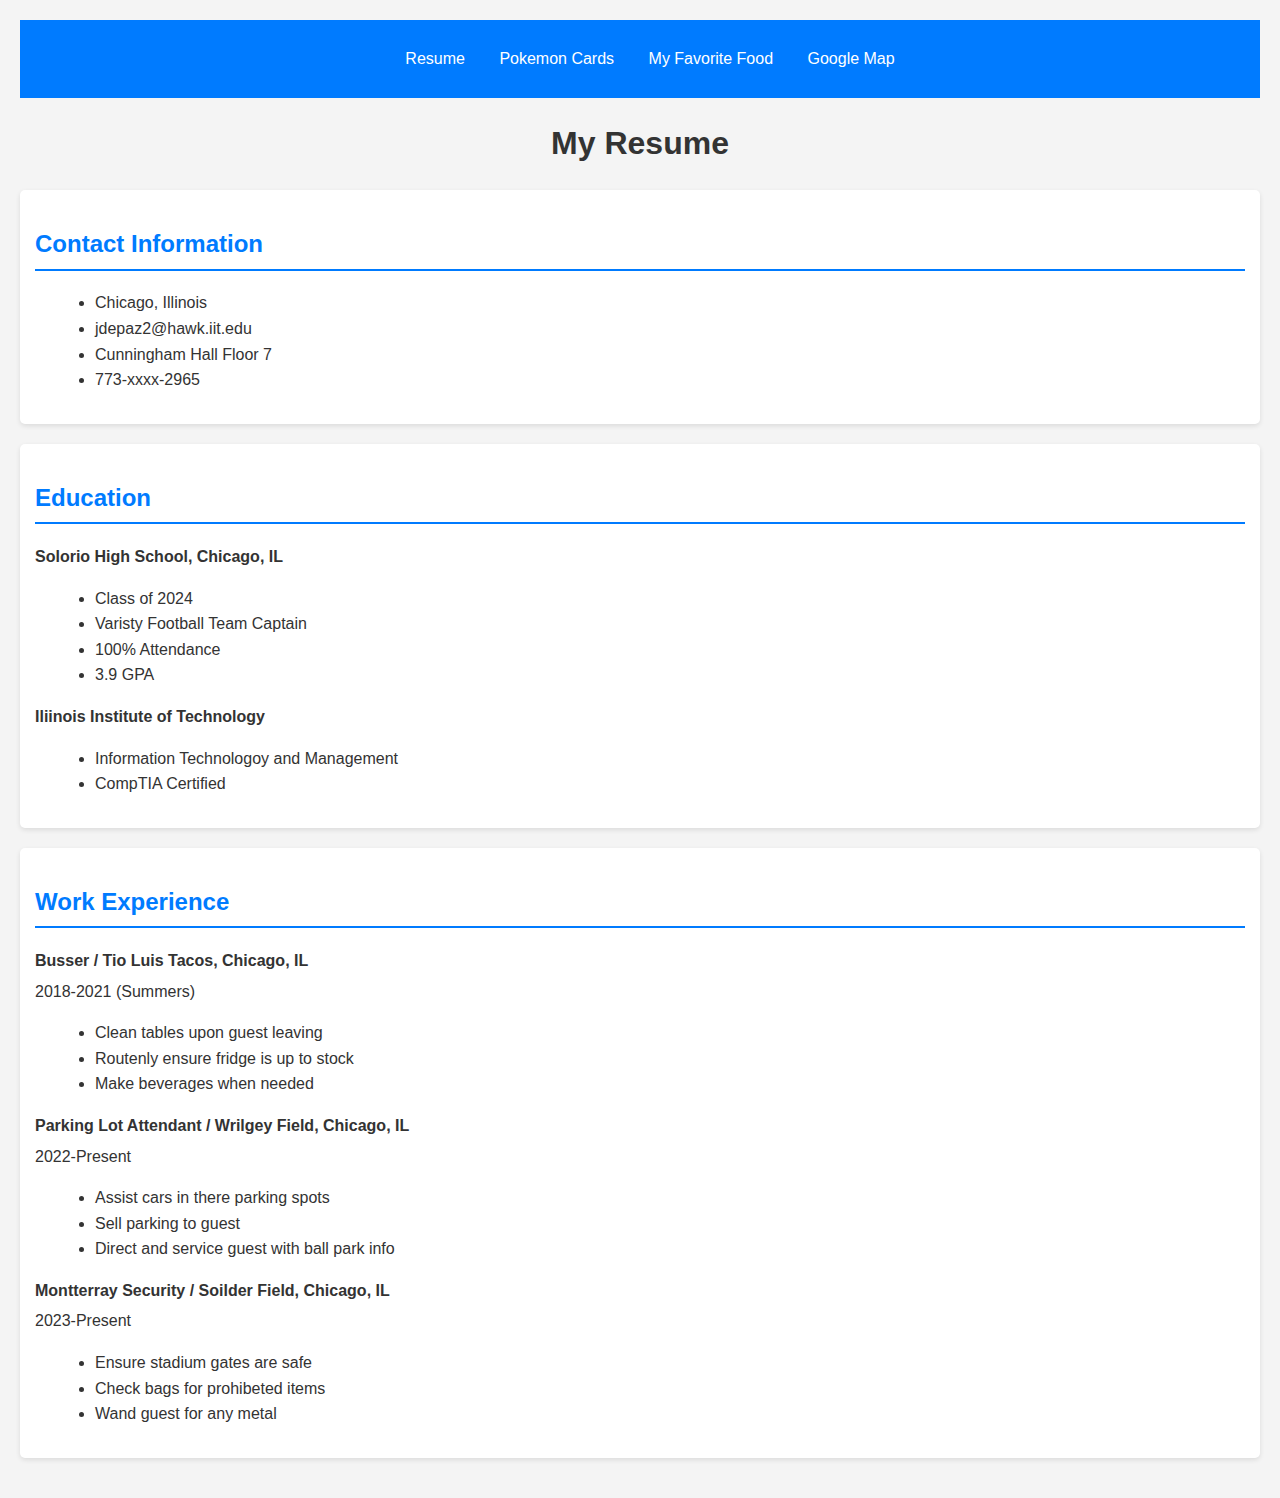
<file: index.html>
<!DOCTYPE html>
<html lang="en">
 
<head>
  <meta charset="utf-8">
  <title>Jose's Resume</title>
   <link rel="stylesheet" href="css/resume.css">
</head>
  
<body>
  <header>
  <nav>
    <ul>
      <li><a href="index.html">Resume</a></li>
      <li><a href="pokemon.html">Pokemon Cards</a></li>
      <li><a href="wings.html">My Favorite Food</a></li>
      <li><a href="googlemaps.html">Google Map</a></li>
    </ul>
  </nav>
  </header>
  <h1>My Resume</h1>
  <section>
    <h2>Contact Information</h2>
	<ul>
	  <li>Chicago, Illinois</li>
	  <li>jdepaz2@hawk.iit.edu</li>
	  <li>Cunningham Hall Floor 7</li>
	  <li>773-xxxx-2965</li>
	</ul>
  </section>
  <section>
    <h2>Education</h2>
	<h4>Solorio High School, Chicago, IL</h4>
	<ul>
	  <li>Class of 2024</li>
	  <li>Varisty Football Team Captain</li>
	  <li>100% Attendance</li>
	  <li>3.9 GPA</li>
        </ul>
        <h4>Iliinois Institute of Technology</h4>
	<ul>
	  <li>Information Technologoy and Management</li>
	  <li>CompTIA Certified</li>
	</ul>
  </section>
  <section>
    <h2>Work Experience</h2>
    <h4>Busser / Tio Luis Tacos, Chicago, IL</h4>
      <p>2018-2021 (Summers)</p>
      <ul>
        <li>Clean tables upon guest leaving</li>
        <li>Routenly ensure fridge is up to stock</li>
        <li>Make beverages when needed</li>
      </ul>  
    <h4>Parking Lot Attendant / Wrilgey Field, Chicago, IL</h4>
    <p>2022-Present</p>
    <ul>
      <li>Assist cars in there parking spots</li>
      <li>Sell parking to guest</li>
      <li>Direct and service guest with ball park info</li>
    </ul>
	<h4>Montterray Security / Soilder Field, Chicago, IL</h4>
	<p>2023-Present</p>
	<ul>
	  <li>Ensure stadium gates are safe</li>
	  <li>Check bags for prohibeted items</li>
	  <li>Wand guest for any metal</li>
    </ul>
  </section>
</body>
  
</html>
</file>
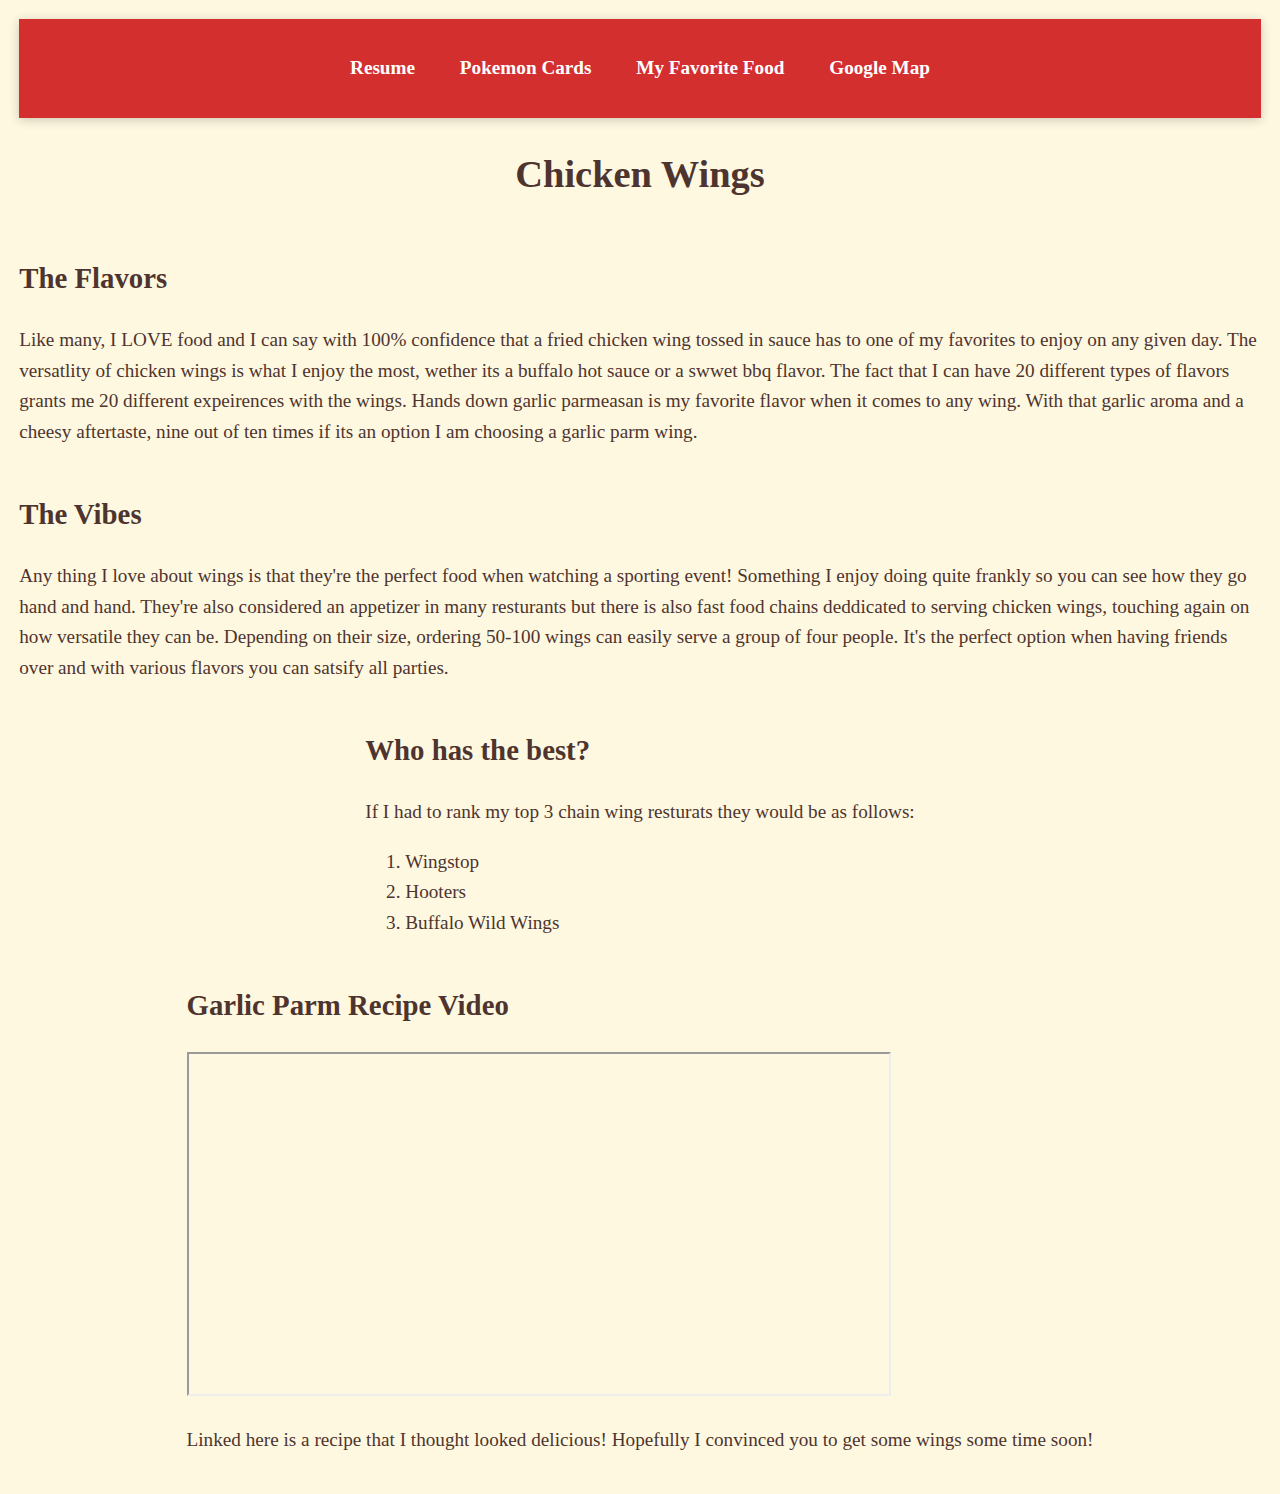
<file: wings.html>
<!DOCTYPE html>
<html lang="en">
  
<head>
  <meta charset="utf-8">
  <title>My Favorite Food</title>
  <link rel="stylesheet" href="css/food.css">
</head>

<body>
  <header>
  <nav>
	<ul>
	  <li><a href="index.html">Resume</a></li>
	  <li><a href="pokemon.html">Pokemon Cards</a></li>
	  <li><a href="wings.html">My Favorite Food</a></li>
	  <li><a href="googlemaps.html">Google Map</a></li>
	</ul>
  </nav>
  </header>
  <h1>Chicken Wings</h1>
  <section>
    <h2>The Flavors</h2>
	  <p>Like many, I LOVE food and I can say with 100% confidence that a fried chicken wing tossed in sauce has to one of my favorites to enjoy on any given day. The versatlity of chicken wings is what I enjoy the most, wether its a buffalo hot sauce or a swwet bbq flavor. The fact that I can have 20 different types of flavors grants me 20 different expeirences with the wings. Hands down garlic parmeasan is my favorite flavor when it comes to any wing. With that garlic aroma and a cheesy aftertaste, nine out of ten times if its an option I am choosing a garlic parm wing.</p>
  </section>
  <section>
    <h2>The Vibes</h2>
      <p>Any thing I love about wings is that they're the perfect food when watching a sporting event! Something I enjoy doing quite frankly so you can see how they go hand and hand. They're also considered an appetizer in many resturants but there is also fast food chains deddicated to serving chicken wings, touching again on how versatile they can be. Depending on their size, ordering 50-100 wings can easily serve a group of four people. It's the perfect option when having friends over and with various flavors you can satsify all parties.</p>
  </section>
  <section>
    <h2>Who has the best?</h2>
      <p>If I had to rank my top 3 chain wing resturats they would be as follows:</p>
	  <ol>
	    <li>Wingstop</li>
	    <li>Hooters</li>
	    <li>Buffalo Wild Wings</li>
	  </ol>
  </section>
  <section>
  <h2>Garlic Parm Recipe Video</h2>
  <iframe width="700" height="340" src="https://www.youtube.com/embed/op2Fkgp5ZNE?si=3T4G6TaftCYk7-hw"></iframe>
    <p>Linked here is a recipe that I thought looked delicious! Hopefully I convinced you to get some wings some time soon!</p>
  </section>
</body>

</html>
</file>
<file: css/resume.css>
body {
  font-family: Arial, sans-serif;
  line-height: 1.6;
  margin: 0;
  padding: 20px;
  background-color: #f4f4f4;
  color: #333;
}

header {
  background: #007BFF;
  color: white;
  padding: 10px 0;
  text-align: center;
}

nav ul {
  list-style: none;
  padding: 0;
}

nav ul li {
  display: inline;
  margin: 0 15px;
}

nav ul li a {
  color: white;
  text-decoration: none;
}

h1 {
  text-align: center;
  margin-top: 20px;
}

section {
  margin: 20px 0;
  padding: 15px;
  background: white;
  border-radius: 5px;
  box-shadow: 0 2px 5px rgba(0, 0, 0, 0.1);
}

h2 {
  color: #007BFF;
  border-bottom: 2px solid #007BFF;
  padding-bottom: 5px;
}

h4 {
  margin: 10px 0 5px;
  color: #333;
}

ul {
  list-style-type: disc;
  margin-left: 20px;
}

p {
  margin: 5px 0;
}
</file>
<file: css/food.css>
body {
    font-family: 'Georgia', serif; 
    margin: 0;
    padding: 1.5%; 
    background-color: #fff8e1;
    color: #4e342e; 
    display: flex;
    flex-direction: column;
    align-items: center;
    font-size: 1.2em;
    line-height: 1.6; 
}

header {
    background: #d32f2f; /* Dark red header */
    color: white;
    width: 100%;
    padding: 15px 0;
    text-align: center;
    box-shadow: 0 2px 10px rgba(0, 0, 0, 0.2);
}

nav ul {
    list-style: none;
    padding: 0;
}

nav ul li {
    display: inline;
    margin: 0 20px;
}

nav ul li a {
    color: white;
    text-decoration: none;
    font-weight: bold;
</file>
